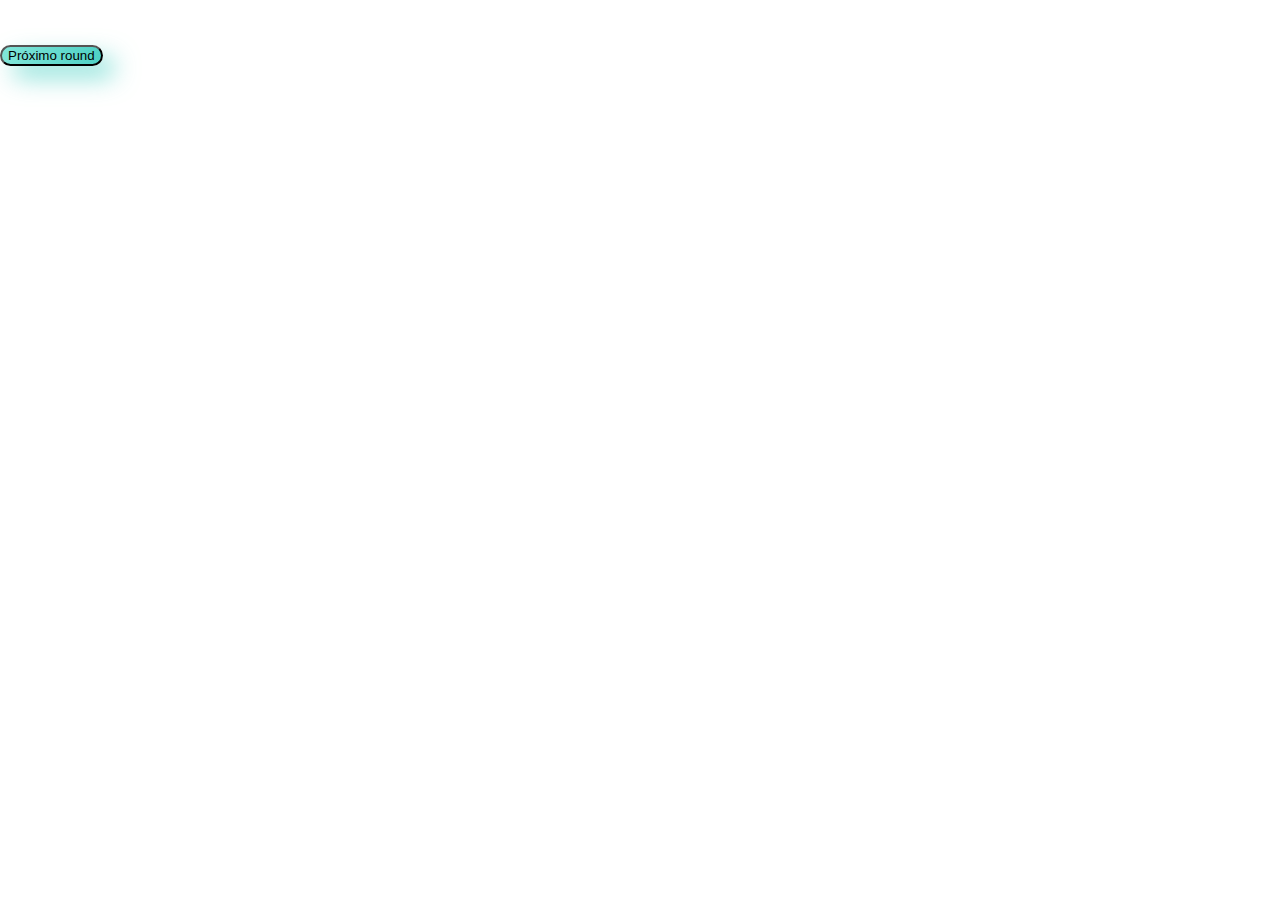
<file: index.html>
<!DOCTYPE html>
<html lang="pt-br">
<head>
    <meta charset="UTF-8">
    <meta name="viewport" content="width=device-width, initial-scale=1.0">
    <link rel="icon" type="image/x-icon" href="./assets/images/favicon.png">

    <link rel="stylesheet" href="./styles/main.css">
    
    <title>Money Quest</title>
</head>
<body>
    <div id="problema">
            <p id="problema-personagem"></p>
            <h2 id="problema-texto"></h2>
            <button class="alternativa" data-alternativa="a"></button>
            <button class="alternativa" data-alternativa="b"></button>
            <button class="alternativa" data-alternativa="c"></button>
            <div id="feedback"></div>
            <p id="rodada"></p>
            <p id="mes"></p>
    </div>

    <button id="btn-next-round">Próximo round</button>
    <script src="./scripts/index.js" type="module"></script>
    <script type="module" defer>
        import {chooseEventFeedback, startNextRound} from './scripts/index.js'
        
        document.body.onload = startNextRound()

        function onClickAlternativa(event) {
            const alternativaMarcada = event.target.getAttribute('data-alternativa')
            const alternativas = JSON.parse(window.sessionStorage.getItem('alternativas'))
            
            chooseEventFeedback(alternativaMarcada, alternativas)
        }
        const alternativas = document.querySelectorAll('.alternativa')
        alternativas.forEach(alternativa => {
            alternativa.addEventListener('click', onClickAlternativa)
        })

        const btnNextRound = document.getElementById('btn-next-round')
        btnNextRound.addEventListener('click', startNextRound)
        </script>
</body>
</html>
</file>
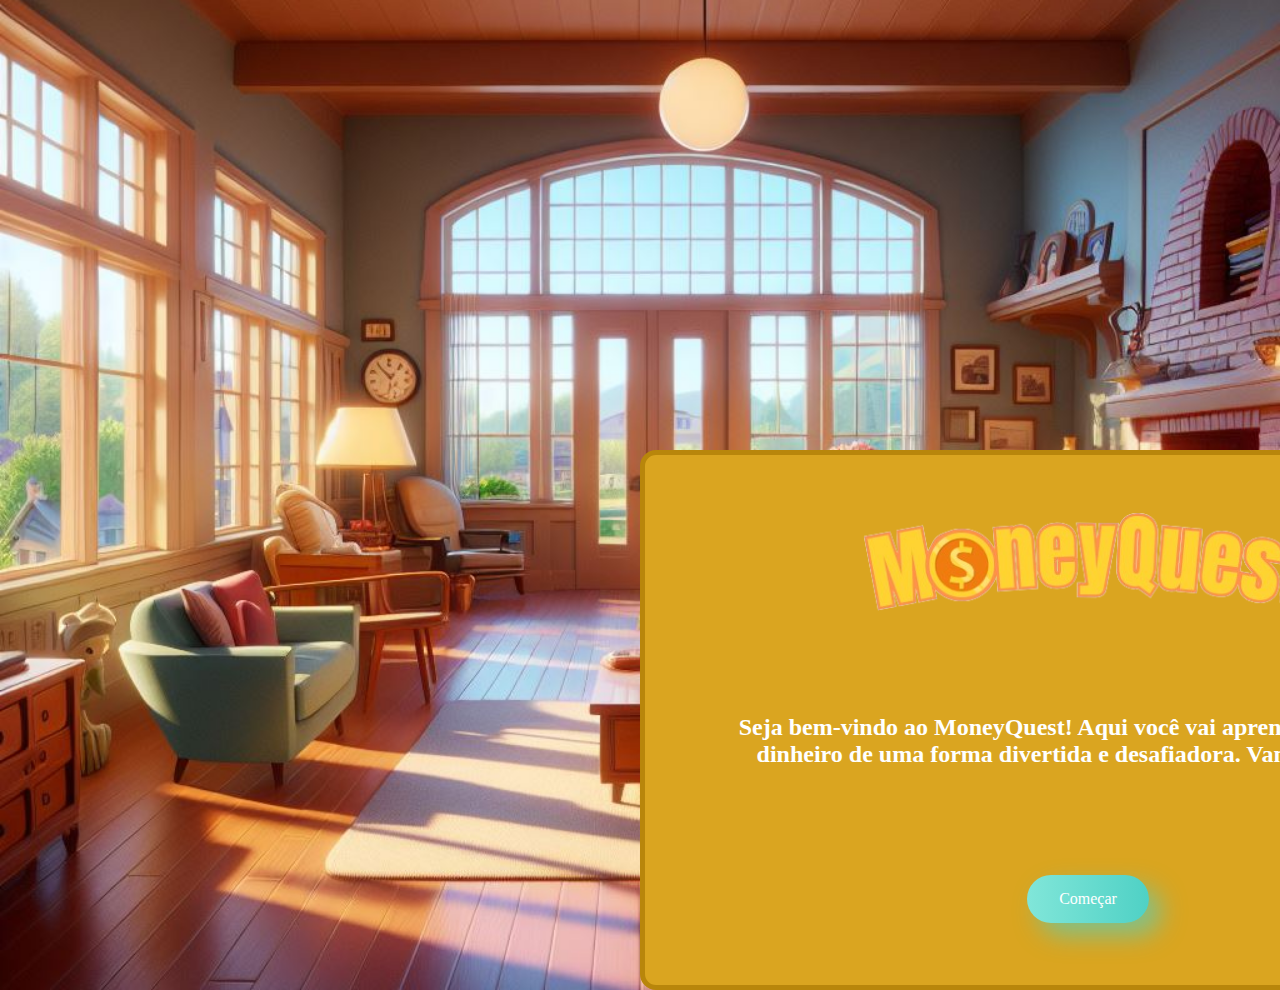
<file: intro.html>
<!DOCTYPE html>
<html lang="pt-br">
<head>
    <meta charset="UTF-8">
    <meta name="viewport" content="width=device-width, initial-scale=1.0">
    <link rel="icon" type="image/x-icon" href="./assets/images/favicon.png">
    <link rel="stylesheet" href="./styles/main.css">
    <link rel="stylesheet" href="./styles/intro.css">

    <title>MoneyQuest</title>
</head>
<body>
    <audio autoplay id="intro">
        <source src="assets/audio/intro-track.mp3" type="audio/mpeg">
        Seu navegador não suporta música de fundo :(
      </audio>

      <div class="box">
        <img src="assets/images/logo.png" alt="Logo MoneyQuest" id="logo">
        <h2>Seja bem-vindo ao MoneyQuest! Aqui você vai aprender a lidar com dinheiro de uma forma divertida e desafiadora. Vamos começar?</h2>
        <a href="./game.html" class="btn" id="btn-start">Começar</a>
    </div>

    <script>
        const audio = document.getElementById('intro')
        audio.muted = false
        audio.play()
    </script>
</body>
</html>
</file>
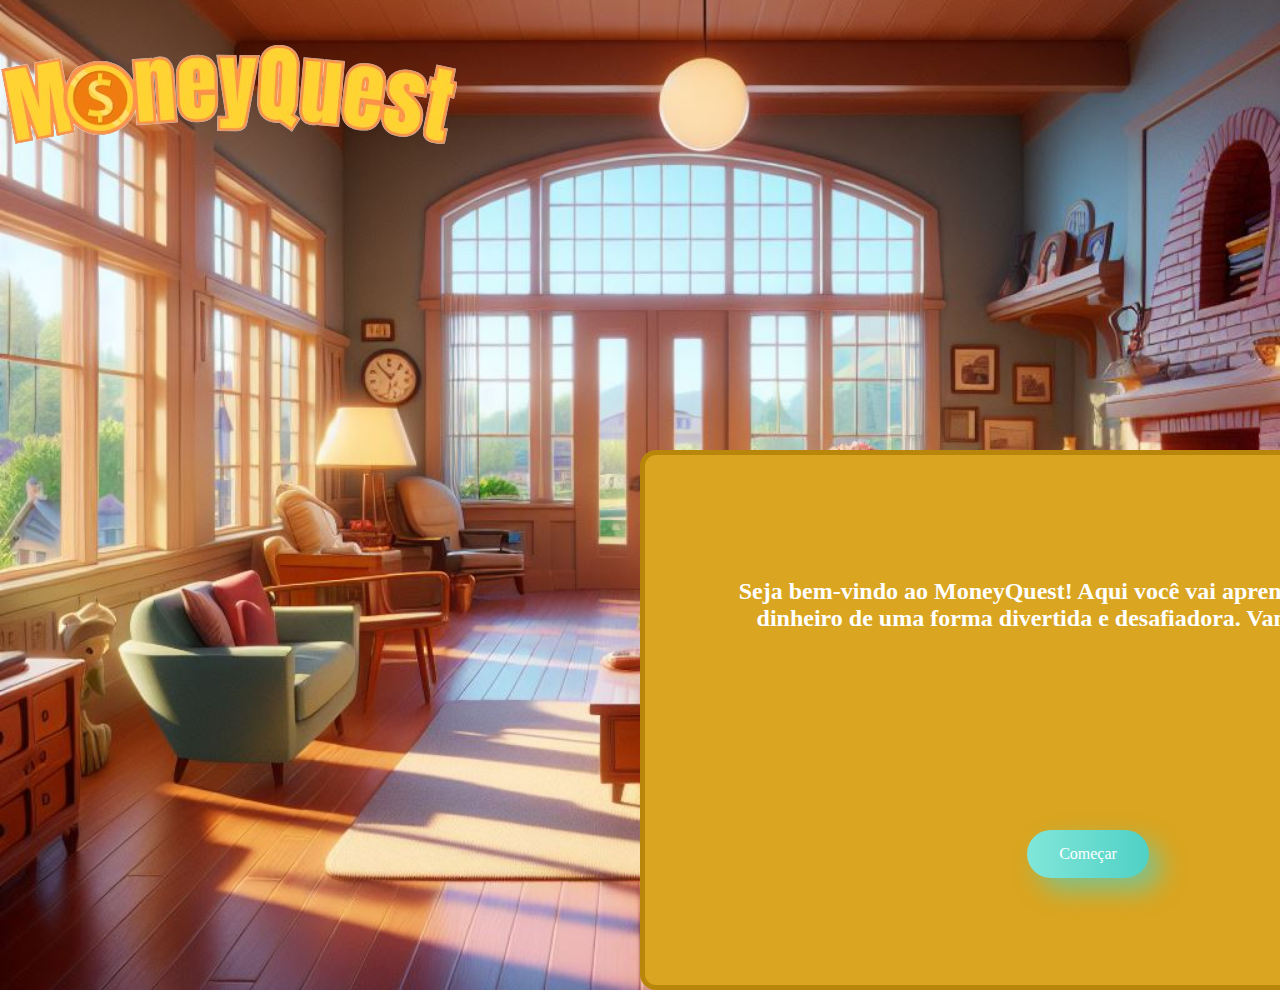
<file: pages/intro.html>
<!DOCTYPE html>
<html lang="pt-br">
<head>
    <meta charset="UTF-8">
    <meta name="viewport" content="width=device-width, initial-scale=1.0">
    <link rel="icon" type="image/x-icon" href="./../assets/images/favicon.png">
    <link rel="stylesheet" href="./../styles/main.css">
    <link rel="stylesheet" href="./../styles/intro.css">

    <title>MoneyQuest</title>
</head>
<body>
    <audio autoplay id="intro">
        <source src="../assets/audio/intro-track.mp3" type="audio/mpeg">
        Seu navegador não suporta música de fundo :(
      </audio>

    <img src="../assets/images/logo.png" alt="Logo MoneyQuest" id="logo">
    <div class="box">
        <h2>Seja bem-vindo ao MoneyQuest! Aqui você vai aprender a lidar com dinheiro de uma forma divertida e desafiadora. Vamos começar?</h2>
        <a href="#" class="btn" id="btn-start">Começar</a>
    </div>

    <script>
        const audio = document.getElementById('intro')
        audio.muted = false
        audio.play()
    </script>
</body>
</html>
</file>
<file: styles/main.css>
body {
    overflow-x: hidden;
    height: 90vh;
    margin: 0;
    padding: 5vh 0;
}

.hidden {
    display: none;
}

.blur-background {
    backdrop-filter: blur(15px);
}

.blur-background > #personagens {
    filter: blur(15px);
}

.box {
    position: absolute;
    top: 50%;
    left: 50%;
    animation: fadeInBox ease 1s;
    animation-iteration-count: 1;
    animation-fill-mode: forwards;
    background-color: goldenrod;
    border: 5px solid darkgoldenrod;
    border-radius: 16px;
    width: 70vw;
    /* margin: 0 auto; */
    display: flex;
    flex-direction: column;
    align-items: center;
    justify-content: space-around;
    text-align: center;
    padding: 1rem 5rem;
    box-sizing: border-box;
    z-index: 1;
}

.box h2 {
    font-weight: bold;
}

.box #logo {
    width: 45vw;
    min-width: 300px;
    max-width: 450px;
}

@media screen and (max-width: 768px) {
    .box {
        width: 90vw;
        margin: 5vh auto;
        padding: 1rem 2rem;
    }

    .box h2 {
        font-size: 1.2rem;
    }

}

@keyframes fadeInBox {
    0% {
        opacity: 0;
        transform: translateY(100%);
        transform: translate(-50%, 0);
    }

    100% {
        opacity: 1;
        transform: translateY(0%);
        transform: translate(-50%, -50%);
    }
}

.btn {
    background: linear-gradient(90deg, rgb(97, 102, 101) 0%, rgb(61, 63, 63) 100%);
    border-radius: 1000px;
    box-shadow: 4px 4px 8px rgb(61, 63, 63);
    transition: all 0.1s ease-in-out 0s;
    border: none;
    color: white;
    padding: 15px 32px;
    text-align: center;
    text-decoration: none;
    display: flex;
    align-items: center;
    justify-content: space-around;
    font-size: 16px;
    margin: 4px 2px;
    cursor: pointer;
}

.btn:hover {
    transform: translateY(-2px);
}

#btn-start, #btn-next-round {
    background: linear-gradient(90deg, rgba(129,230,217,1) 0%, rgba(79,209,197,1) 100%);
    border-radius: 1000px;
    box-shadow: 12px 12px 24px rgba(79,209,197,.64);
    transition: all 0.3s ease-in-out 0s;
}

#btn-start:hover , #btn-next-round:hover {
    box-shadow: 12px 12px 24px rgba(79,209,197,.64);
    transform: translateY(2px);
}
</file>
<file: styles/intro.css>
body {
    background-image: url('../assets/images/scenario/casa.jpg');
    background-repeat: no-repeat;
    background-size: cover;
    background-position-y: 50%;
    color: white;

}

.box {
    height: 60vh;
}
/* #logo {
    position: absolute;
    margin: 0 35vw;
    top: 0;
    left: 36%;
    margin-top: -5%;
    align-self: center;
} */
</file>
